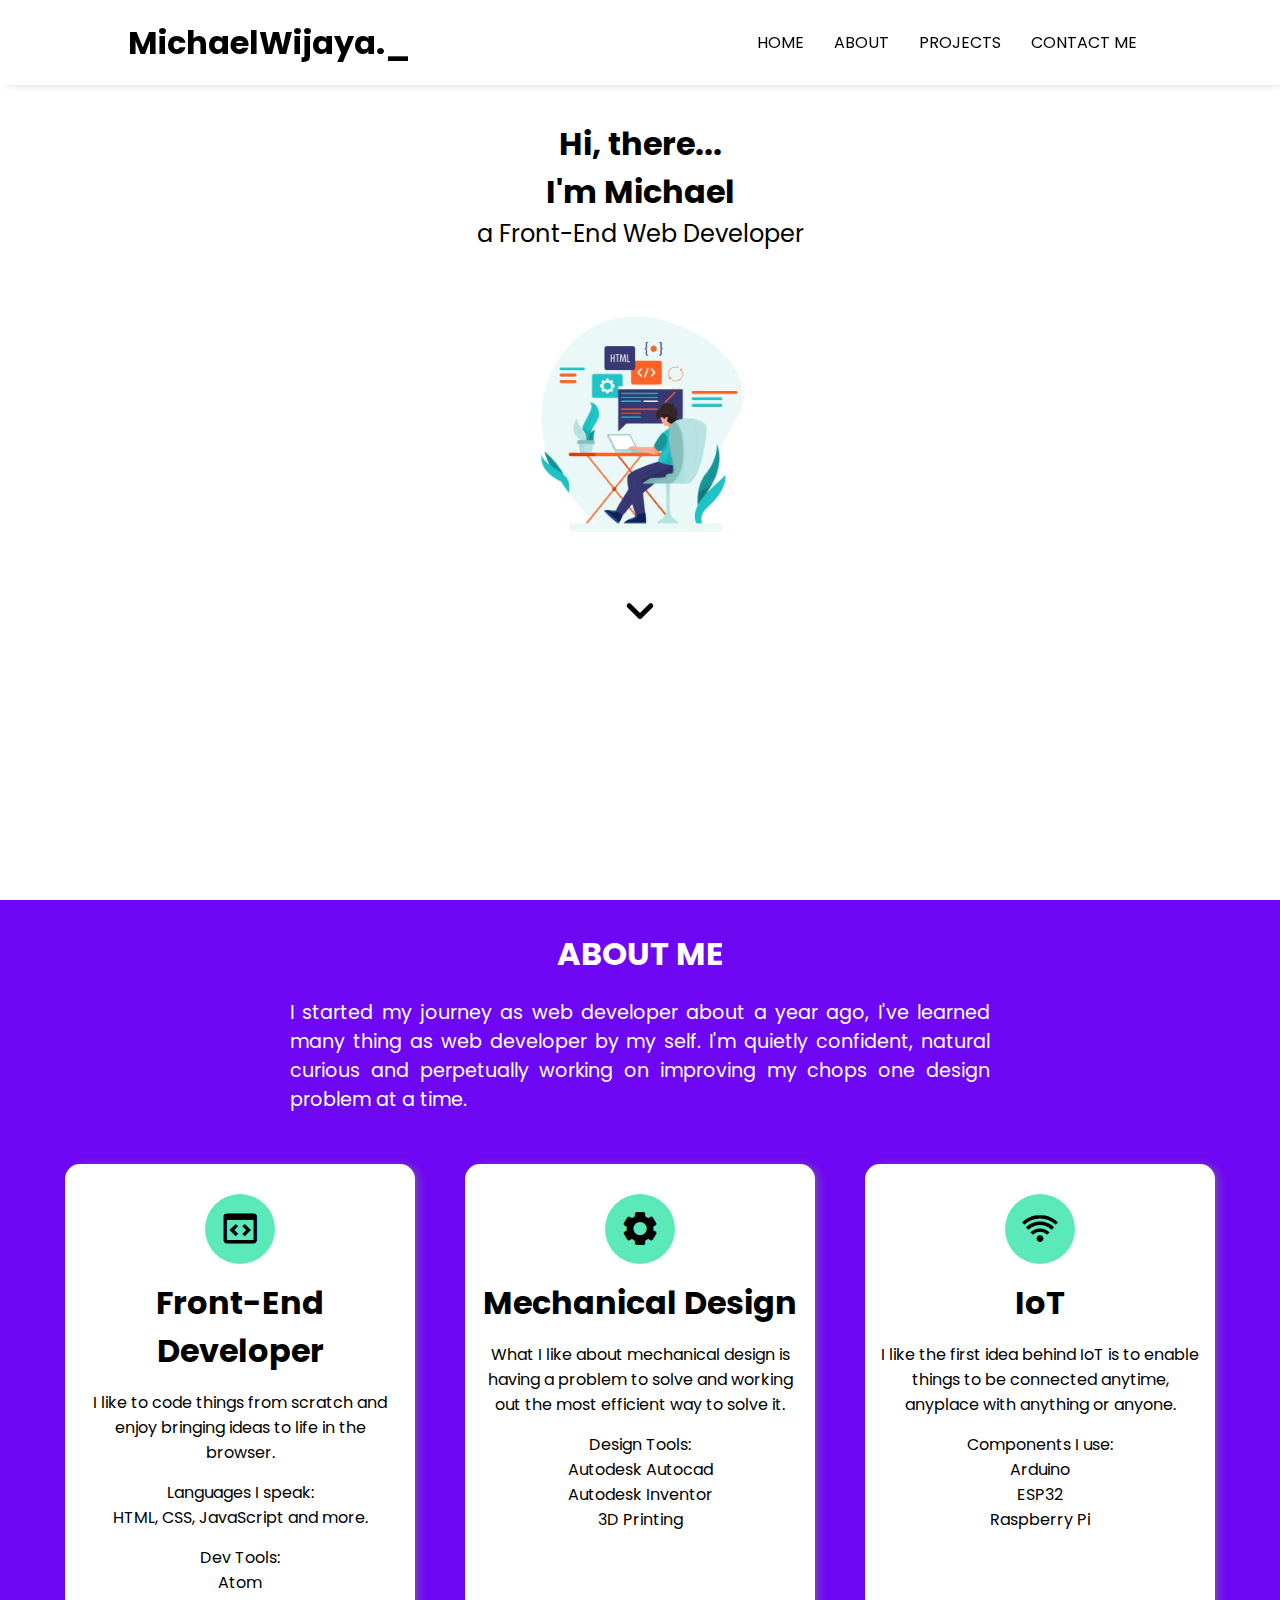
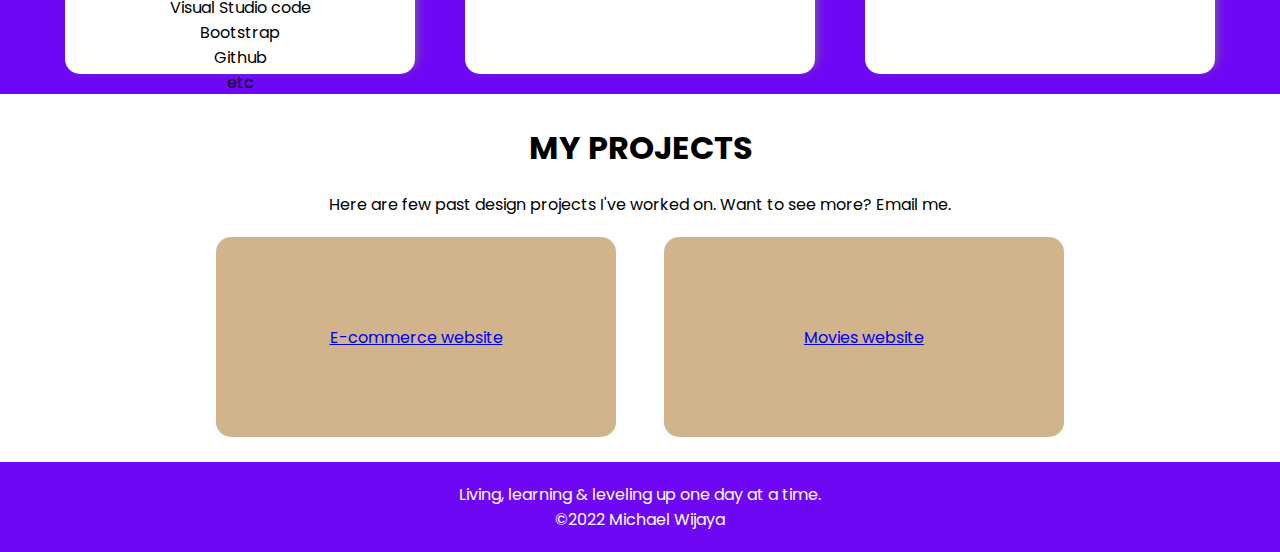
<file: index.html>
<!DOCTYPE html>
<html>
    <head>
        <meta charset="utf-8">
        <meta http-equiv="X-UA-Compatible" content="IE=edge">
        <title>MichaelWijaya - Web Dev</title>
        <meta name="description" content="">
        <meta name="viewport" content="width=device-width, initial-scale=1">
        <link rel="stylesheet" href="style/style.css">
        <link href='https://unpkg.com/boxicons@2.1.4/css/boxicons.min.css' rel='stylesheet'>
    </head>
    <body>
        <!-- Navigation Bar -->
        <nav id="navbar">
          <div class="container-nav">
            <h1 class="nav-brand">MichaelWijaya._</h1>
            <div class="nav-item">
              <a class="nav-link" href="#home">HOME</a>
              <a class="nav-link" href="#about">ABOUT</a>
              <a class="nav-link" href="#projects">PROJECTS</a>
              <a class="nav-link" href="contact.html">CONTACT ME</a>
            </div>
            <div class="hamburger" onClick="hamburgerMenu()">
              <span class="bar"></span>
              <span class="bar"></span>
              <span class="bar"></span>
            </div>
          </div>

        </nav>

        <!-- HOME PAGE -->
        <section id="home">
          <div class="home">
            <h1>Hi, there...<br>I'm Michael</h1>
            <p>a Front-End Web Developer</p>
            <img class="programmer-img" src="images/vector-programmer.jpg" alt="images-programmer">
          </div>
          <div class="arrow-down">
            <span class="arrow"></span>
            <span class="arrow"></span>
          </div>
        </section>

        <!-- ABOUT -->
        <section id="about">
          <div class="container about">
            <h1 class="section-title">ABOUT ME</h1>
            <p class="">I started my journey as web developer about a year ago, I've learned many thing as web developer by my self. I'm quietly confident, natural curious and perpetually working on improving my chops one design problem at a time.</p>
          </div>
          <div class="skill">
            <div class="skill-item">
              <i class='icon bx bx-code-block'></i>
              <h1>Front-End Developer</h1>
              <p>I like to code things from scratch and enjoy bringing ideas to life in the browser.</p>
              <p>Languages I speak:<br>HTML, CSS, JavaScript and more.</p>
              <p>Dev Tools:<br>Atom<br>Visual Studio code<br>Bootstrap<br>Github<br>etc</p>
            </div>
            <div class="skill-item">
              <i class='icon bx bxs-cog' ></i>
              <h1>Mechanical Design</h1>
              <p>What I like about mechanical design is having a problem to solve and working out the most efficient way to solve it.</p>
              <p>Design Tools:<br>Autodesk Autocad<br>Autodesk Inventor<br>3D Printing</p>
            </div>
            <div class="skill-item">
              <i class='icon bx bx-wifi' ></i>
              <h1>IoT</h1>
              <p>I like the first idea behind IoT is to enable things to be connected anytime, anyplace with anything or anyone.</p>
              <p>Components I use:<br>Arduino<br>ESP32<br>Raspberry Pi</p>
            </div>
          </div>
        </section>

        <!-- PROJECTS -->
        <section id="projects">
          <div class="container">
            <h1 class="section-title">MY PROJECTS</h1>
            <p>Here are few past design projects I've worked on. Want to see more? <a>Email me.</a></p>
          </div>
          <div class="projects">
            <a class="project-item" href="Marketplace/index.html">E-commerce website</a>
            <a class="project-item" href="#">Movies website</a>
          </div>
        </section>


        <!-- Footer -->
        <section id="footer">
          <div class="footer">
            <p>Living, learning & leveling up one day at a time.</p>
            <p>©2022 Michael Wijaya</p>
          </div>
        </section>

        <script src="script.js"></script>
    </body>
</html>
</file>
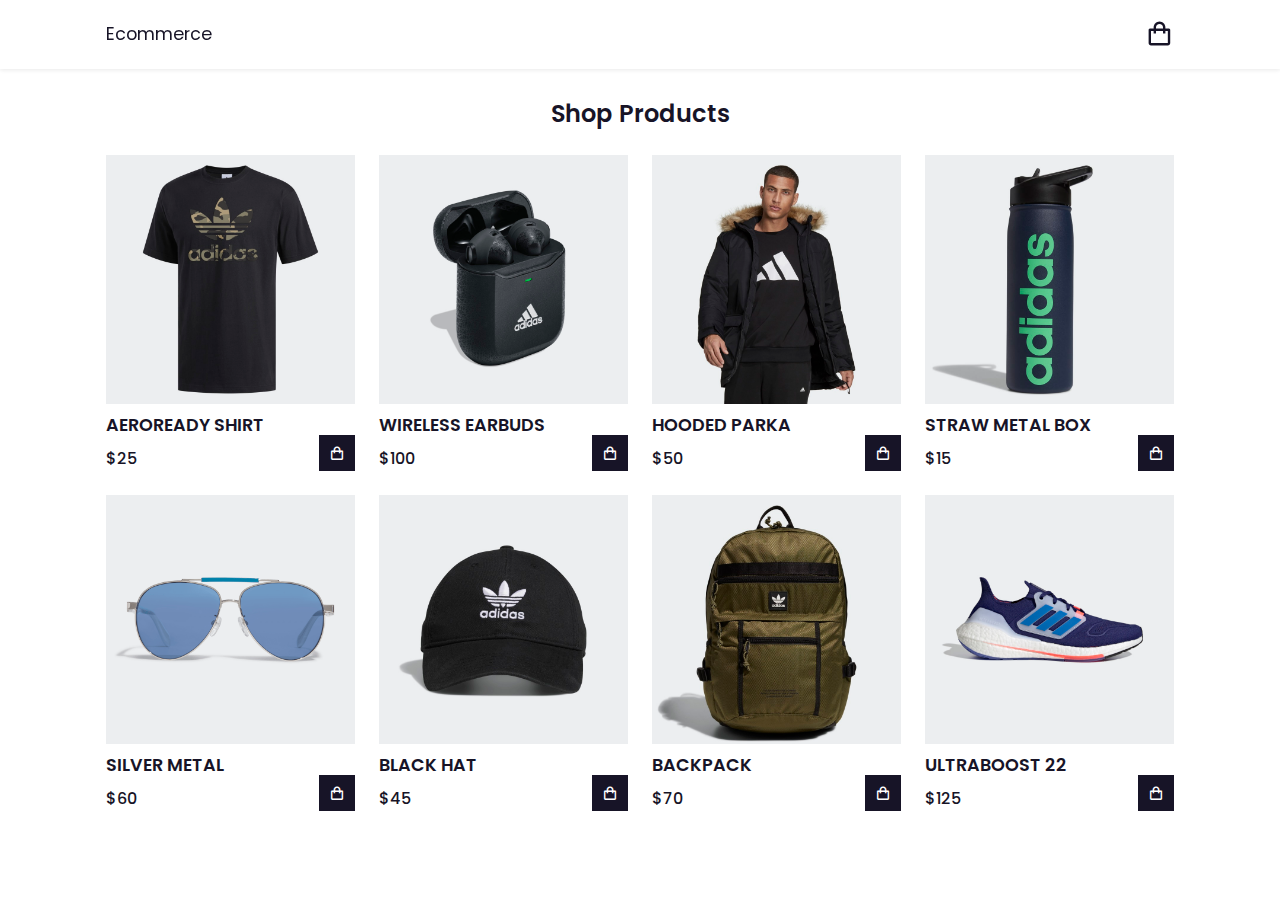
<file: Marketplace/index.html>
<html lang="en">
    <head>
        <meta charset="UTF-8">
        <meta http-equiv="X-UA_Compatible" content="IE=edge">
        <meta name="viewport" content="width=device-width, initial-scale=1.0">
        <title>Marketplace Website</title>
        <link rel="stylesheet" href="style.css">
        <link href='https://unpkg.com/boxicons@2.1.4/css/boxicons.min.css' rel='stylesheet'>
    </head>

    <body>
        <!-- Header -->
        <header>
            <!-- Navigation Bar -->
            <div class="nav container">
                <a href="#" class="logo">Ecommerce</a>
                <!-- Cart Icon -->
                <i class='bx bx-shopping-bag' id="cart-icon"></i>
                <!-- Cart -->
                <div class="cart">
                    <h2 class="cart-title">Your Cart</h2>
                    <!-- Content -->
                    <div class="cart-content">

                        
                    </div>
                    <!-- Total -->
                    <div class="total">
                        <div class="total-title">Total</div>
                        <div class="total-price">$0</div>
                    </div>
                    <!-- Buy Button -->
                    <button type="button" class="btn-buy">Buy Now</button>
                    <!-- Cart Close -->
                    <i class='bx bx-x' id="close-cart"></i>
                </div>
            </div>
        </header>
        <!-- Shop -->
        <section class="shop container">
            	<h2 class="section-title">Shop Products</h2>
                <!-- Content -->
                <div class="shop-content">
                    <!-- Box 1 -->
                    <div class="product-box">
                        <img src="img/product1.jpg" alt="" class="product-img">
                        <h2 class="product-title">AEROREADY SHIRT</h2>
                        <span class="price">$25</span>
                        <i class='bx bx-shopping-bag add-cart'></i>
                    </div>
                    <!-- Box 2 -->
                    <div class="product-box">
                        <img src="img/product2.jpg" alt="" class="product-img">
                        <h2 class="product-title">WIRELESS EARBUDS</h2>
                        <span class="price">$100</span>
                        <i class='bx bx-shopping-bag add-cart'></i>
                    </div>
                    <!-- Box 3 -->
                    <div class="product-box">
                        <img src="img/product3.jpg" alt="" class="product-img">
                        <h2 class="product-title">HOODED PARKA</h2>
                        <span class="price">$50</span>
                        <i class='bx bx-shopping-bag add-cart'></i>
                    </div>
                    <!-- Box 4 -->
                    <div class="product-box">
                        <img src="img/product4.jpg" alt="" class="product-img">
                        <h2 class="product-title">STRAW METAL BOX</h2>
                        <span class="price">$15</span>
                        <i class='bx bx-shopping-bag add-cart'></i>
                    </div>
                    <!-- Box 5 -->
                    <div class="product-box">
                        <img src="img/product5.jpg" alt="" class="product-img">
                        <h2 class="product-title">SILVER METAL</h2>
                        <span class="price">$60</span>
                        <i class='bx bx-shopping-bag add-cart'></i>
                    </div>
                    <!-- Box 6 -->
                    <div class="product-box">
                        <img src="img/product6.jpg" alt="" class="product-img">
                        <h2 class="product-title">BLACK HAT</h2>
                        <span class="price">$45</span>
                        <i class='bx bx-shopping-bag add-cart'></i>
                    </div>
                    <!-- Box 7 -->
                    <div class="product-box">
                        <img src="img/product7.jpg" alt="" class="product-img">
                        <h2 class="product-title">BACKPACK</h2>
                        <span class="price">$70</span>
                        <i class='bx bx-shopping-bag add-cart'></i>
                    </div>
                    <!-- Box 8 -->
                    <div class="product-box">
                        <img src="img/product8.jpg" alt="" class="product-img">
                        <h2 class="product-title">ULTRABOOST 22</h2>
                        <span class="price">$125</span>
                        <i class='bx bx-shopping-bag add-cart'></i>
                    </div>
                </div>
        </section>
        <!-- Link to JavaScript -->
        <script src="index.js"></script>
    </body>

</html>
</file>
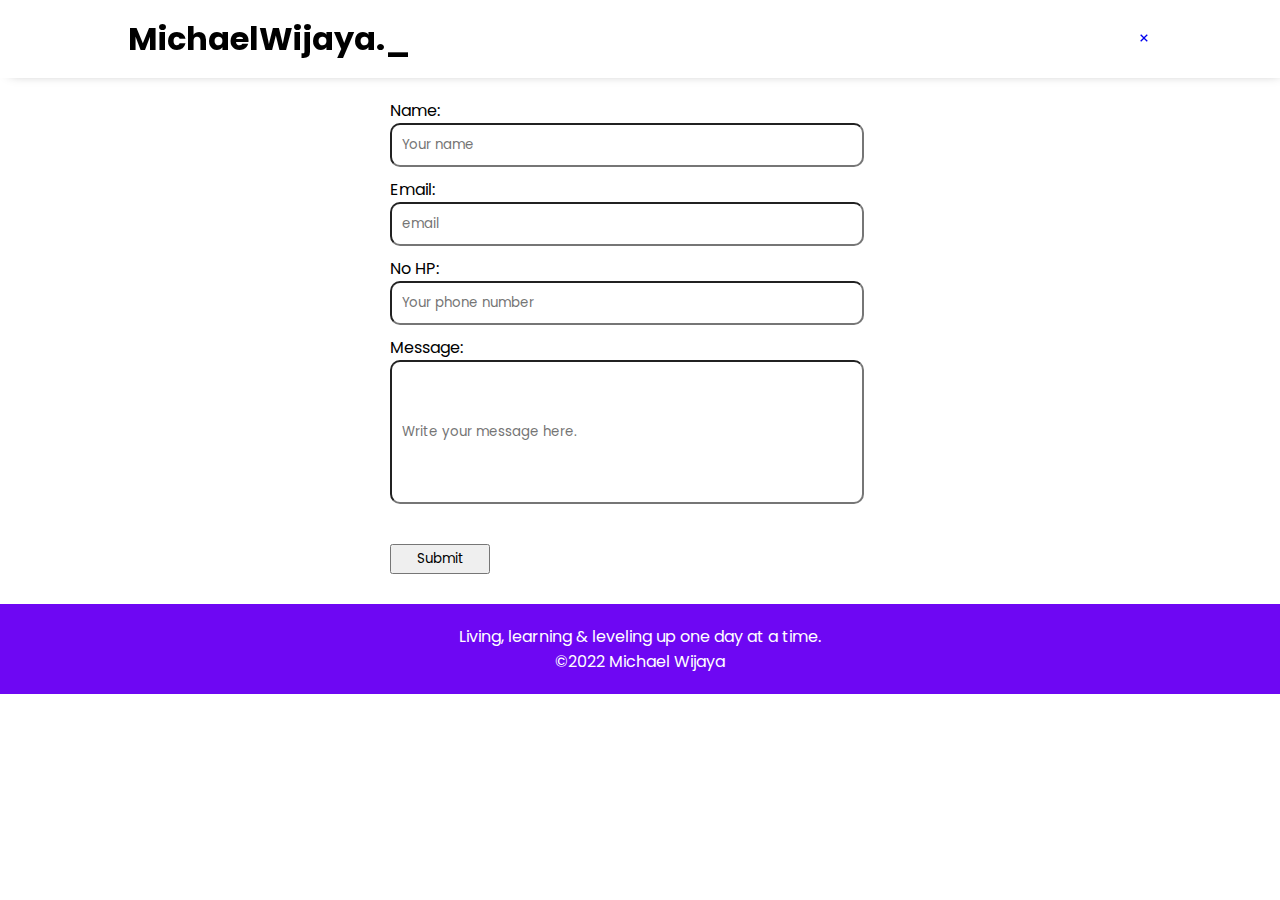
<file: contact.html>
<!DOCTYPE html>
<html>
  <head>
      <meta charset="utf-8">
      <meta http-equiv="X-UA-Compatible" content="IE=edge">
      <title>MichaelWijaya - Web Dev</title>
      <meta name="description" content="">
      <meta name="viewport" content="width=device-width, initial-scale=1">
      <link rel="stylesheet" href="style/style.css">
      <link href='https://unpkg.com/boxicons@2.1.4/css/boxicons.min.css' rel='stylesheet'>
  </head>
  <body>
      <!-- Navigation Bar -->
      <nav id="navbar">
        <div class="container-nav">
          <h1 class="nav-brand">MichaelWijaya._</h1>

          <a href="index.html"><i class='close-icon bx bx-x'></i></a>
        </div>

      </nav>



      <!-- CONTACT -->
      <section id="contact">
        <h1 class="section-title contact-title">Hi, thanks for taking the time to reach out. How can I help you today?</h1>
        <form class="contact-form" action="index.html" method="post">
          <label for="">Name:</label>
          <input class="input-box" type="text" name="" value="" placeholder="Your name">
          <label for="">Email:</label>
          <input class="input-box" type="email" name="" value="" placeholder="email">
          <label for="">No HP:</label>
          <input class="input-box" type="number" name="" value="" placeholder="Your phone number">
          <label for="">Message:</label>
          <input class="input-box message" type="text" name="" row="10" cols="80" value="" placeholder="Write your message here.">
          <input class="submit-btn" type="submit" name="" value="Submit">
        </form>
      </section>


      <!-- Footer -->
      <section id="footer">
        <div class="footer">
          <p>Living, learning & leveling up one day at a time.</p>
          <p>©2022 Michael Wijaya</p>
        </div>
      </section>

      <script src="script.js"></script>
  </body>
</html>
</file>
<file: style/style.css>
@import url('https://fonts.googleapis.com/css2?family=Poppins:wght@400;600&display=swap');

*, html{
  margin: 0;
  padding: 0;
  font-family: Poppins;
}
.section-title{
  font-size: 2rem;
  text-align: center;
  padding-top: 30px;
  padding-bottom: 20px;
}
.container{
  margin: 0 10px;
}
/* Navigation Bar */
nav{
  position: fixed;
  width: 100%;
  top: 0;
  left: 0;
  background-color: white;
  box-shadow: 5px -1px 12px -5px grey;
  transition: top 0.5s;
}
.container-nav{
  display: flex;
  justify-content: space-between;
  align-items: center;
  margin: 15px 15px;
}
.nav-item{
  z-index: 1;
  position: fixed;
  left: -110%;
  margin-top: 280px;
  width: 100%;
  box-shadow: 5px -1px 12px -5px grey;
}
.nav-link{
  text-decoration: none;
  color: black;
  display: flex;
  flex-direction: column;
  padding: 15px 0 15px 15px;
  width: 100%;
  background-color: white;
}
/* Hamburger Menu */
span{
  width: 30px;
  height: 5px;
  background-color: black;
  display: block;
  margin: 3px 5px;
  border-radius: 15px;
}
/* Hamburger menu active */
.hamburger.active .bar:nth-child(2){
  opacity: 0;
}
.hamburger.active .bar:nth-child(1){
  transform: translateY(8px) rotate(45deg);
}
.hamburger.active .bar:nth-child(3){
  transform: translateY(-8px) rotate(-45deg);
}
.nav-item.active{
  left: 0;
}

/* HOME */
#home{
  height: 100vh;
  display: flex;
  flex-direction: column;
}
.home{
  text-align: center;
  margin-top: 120px;
}
.home h1{
  font-size: 2rem;
}
.home p{
  font-size: 1.5rem;
}
.programmer-img{
  width: 300px;
  margin-top: 30px;
}
/* Arrow animation */
.arrow-down{
  display: flex;
  justify-content: center;
  margin-top: 50px;
}
.arrow{
  width: 5px;
  height: 20px;
  background-color: black;
  border-radius: 5px;
  margin: 3px;
  animation: move 1.8s infinite ease-in-out;
}
.arrow:nth-of-type(1){
  transform: rotate(-45deg);
}
.arrow:nth-of-type(2){
  transform: rotate(45deg);
}
@keyframes move {
    0% {margin-top: 0;}
    50% {margin-top: 20px};
    100% {margin-top: 0;}
}

/* ABOUT */
#about{
  background-color: #6e07f3;
  color: white;
}
.about p{
  font-size: 1.2rem;
  text-align: justify;
}
.skill{
  display: flex;
  flex-direction: column;
  margin-top: 50px;
}
.skill-item{
  background-color: white;
  color: black;
  width: 85%;
  height: 400px;
  margin: 0 auto 20px auto;
  padding: 30px 15px;
  border-radius: 15px;
  text-align: center;
  box-shadow: 5px -1px 12px -5px grey;
}
.skill-item h1, .skill-item p{
  margin-top: 15px;
}
.icon{
  font-size: 2.5rem;
  background-color: #5be9b9;
  padding: 15px;
  border-radius: 100%;
}
/* PROJECTS */
.projects{
  display: flex;
  flex-direction: column;
  margin-top: 20px;
}
.project-item{
  width: 90%;
  height: 200px;
  background-color: tan;
  margin: 0 auto;
  border-radius: 15px;
  margin-bottom: 5px;
  display: flex;
  align-items: center;
  justify-content: center;
}


/* Contact */
.contact-form{
  display: flex;
  flex-direction: column;
  justify-content: center;
  align-items: flex-start;
  width: 90%;
  margin: 0 auto;
}
.input-box{
  padding: 10px;
  width: 90%;
  border-radius: 10px;
  margin-bottom: 10px;
}
.message{
  height: 120px;
  word-wrap: break-word;
}
.submit-btn{
  width: 100px;
  height: 30px;
  margin-top: 30px;
  margin-bottom: 30px;
}

/* Footer */
#footer{
  background-color: #6e07f3;
}
.footer{
  width: 70%;
  margin: 0 auto;
  padding: 20px 0;
  text-align: center;
  color: white;
}


/* Responsive */
@media only screen and (min-width: 700px) {
  /* Navigation Bar */
  .hamburger{
    display: none;
  }
  .container-nav{
    display: flex;
    flex-direction: row;
    justify-content: space-between;
    align-items: center;
    margin: 15px;
  }
  .nav-item{
    position: static;
    margin-top: 0;
    width: auto;
    display: flex;
    box-shadow: none;
  }
  .nav-link{
    text-decoration: none;
    color: black;
    display: flex;
    flex-direction: row;
    padding: 15px;
    width: auto;
    background-color: white;
  }
  .container{
    margin: 0 auto;
    width: 70%;
  }
  /* ABOUT */
  .skill-item{
    width: 320px;
  }
  /* PROJECTS */
  .project-item{
    width: 400px;
  }
  /* CONTACT */
  .contact-form{
    width: 500px;
  }
}

@media only screen and (min-width: 1200px){
  .container-nav{
    padding: 15px;
    width: 80%;
    margin: 0 auto;
  }
  .skill{
    flex-direction: row;
  }
  .skill-item{
    height: 450px;
  }
  .projects{
    flex-direction: row;
    justify-content: center;
    width: 70%;
    margin: 20px auto;
  }
  .container{
    text-align: center;
    width: 700px;
  }
  /* ABOUT */
  .skill{
    display: flex;
    flex-direction: row;
    margin: 50px auto 0 auto;
    width: 1200px;
  }
}
</file>
<file: Marketplace/style.css>
/* Google Font */
@import url('https://fonts.googleapis.com/css2?family=Poppins:wght@400;600&display=swap');

:root{
    --main-color: #fd4646;
    --text-color: #171427;
    --bg-color: #fff;
}

*, html {
    font-family: Poppins, sans-serif;
    margin: 0;
    padding: 0;
    scroll-padding-top: 2rem;
    scroll-behavior: smooth;
    box-sizing: border-box;
    list-style: none;
    text-decoration: none;
}

img{
    width: 100%;
}
body{
    color: var(--text-color);
}
.container{
    max-width: 1068px;
    margin: auto;
    width: 100%;
}
section{
    padding: 4rem 0 3rem;
}
/* Header */
header{
    position: fixed;
    top: 0;
    left: 0;
    width: 100%;
    background: var(--bg-color);
    box-shadow: 0 1px 4px hsl(0 4% 15% / 10%);
    z-index: 100;
}
.nav{
    display: flex;
    align-items: center;
    justify-content: space-between;
    padding: 20px 0;
}
.logo{
    font-size: 1.1rem;
    color: var(--text-color);
    font-weight: 400;
}
#cart-icon{
    font-size: 1.8rem;
    cursor: pointer;
}
/* Cart */
.cart{
    position: fixed;
    top: 0;
    right: -100%;
    width: 360px;
    min-height: 100vh;
    padding: 20px;
    background: var(--bg-color);
    box-shadow: -2px 0 4px hsl(0 4% 15% / 10%);
    transition: 0.3s;
}
.cart.active{
    right: 0;
}
.cart-title{
    text-align: center;
    font-size: 1.5rem;
    font-weight: 600;
    margin-top: 2rem
}
.cart-box{
    display: grid;
    grid-template-columns: 32% 50% 18%;
    align-items: center;
    gap: 1rem;
    margin-top: 1rem;
}
.cart-img{
    width: 100px;
    height: 100px;
    object-fit: contain;
    padding: 10px;
}
.detail-box{
    display: grid;
    row-gap: 0.5rem;
}
.cart-product-title{
    font-size: 1rem;
    text-transform: uppercase;
}
.cart-price{
    font-weight: 500;
}
.cart-quantity{
    border: 1px solid car(--text-color);
    outline-color: var(--main-color);
    width: 2.4rem;
    text-align: center;
    font-size: 1rem;
}
.cart-remove{
    font-size: 24px;
    color: var(--main-color);
    cursor: pointer;
}
.total{
    display: flex;
    justify-content: flex-end;
    margin-top: 1.5rem;
    border-top: 1px solid var(--text-color);
}
.total-title{
    font-size: 1rem;
    font-weight: 600;
}
.total-price{
    margin-left: 0.5rem;
}
.btn-buy{
    display: flex;
    margin: 1.5rem auto 0 auto;
    padding: 12px 20px;
    border: none;
    background: var(--main-color);
    color: var(--bg-color);
    cursor: pointer;
}
.btn-buy:hover{
    background: var(--text-color);
}
#close-cart{
    position: absolute;
    top: 1rem;
    right: 0.8rem;
    font-size: 2rem;
    color: var(--text-color);
    cursor: pointer;
}


.section-title{
    font-size: 1.5rem;
    font-weight: 600;
    text-align: center;
    margin-bottom: 1.5rem;
}
.shop{
    margin-top: 2rem;
}

/* Shop Content */
.shop-content{
    display: grid;
    grid-template-columns: repeat(auto-fit, minmax(220px, auto));
    gap: 1.5rem;
}
.product-box{
    position: relative;
}
.product-box:hover{
    padding: 10px;
    border: 1px solid var(--text-color);
    transition: .4s;
}
.product-img{
    width: 100%;
    height: auto;
    margin-bottom: 0.5rem;
}
.product-title{
    font-size: 1.1rem;
    font-weight: 600;
    text-transform: uppercase;
    margin-bottom: 0.5rem;
}
.price{
    font-weight: 500;
}
.add-cart{
    position: absolute;
    bottom: 0;
    right: 0;
    background: var(--text-color);
    color: var(--bg-color);
    padding: 10px;
    cursor: pointer;
}
.add-cart:hover{
    background: hsl(249, 32%, 17%);
}
</file>
